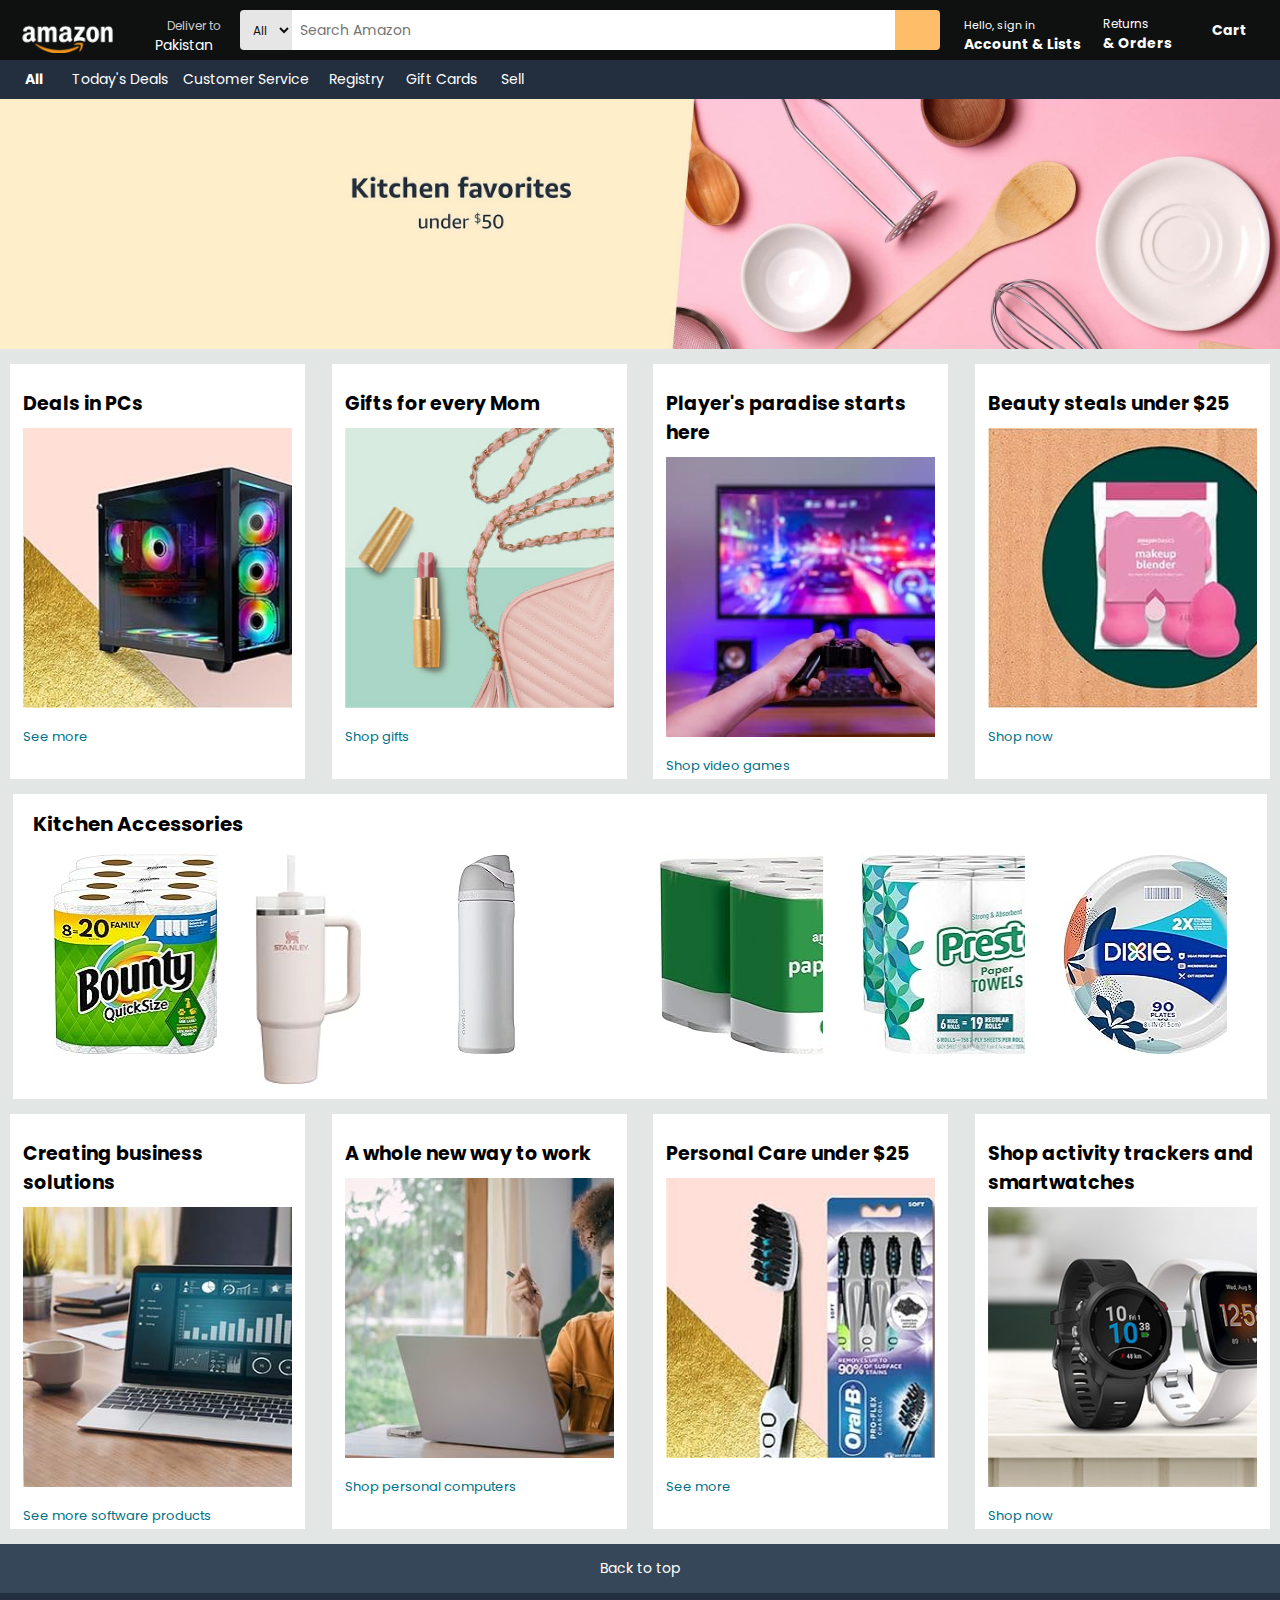
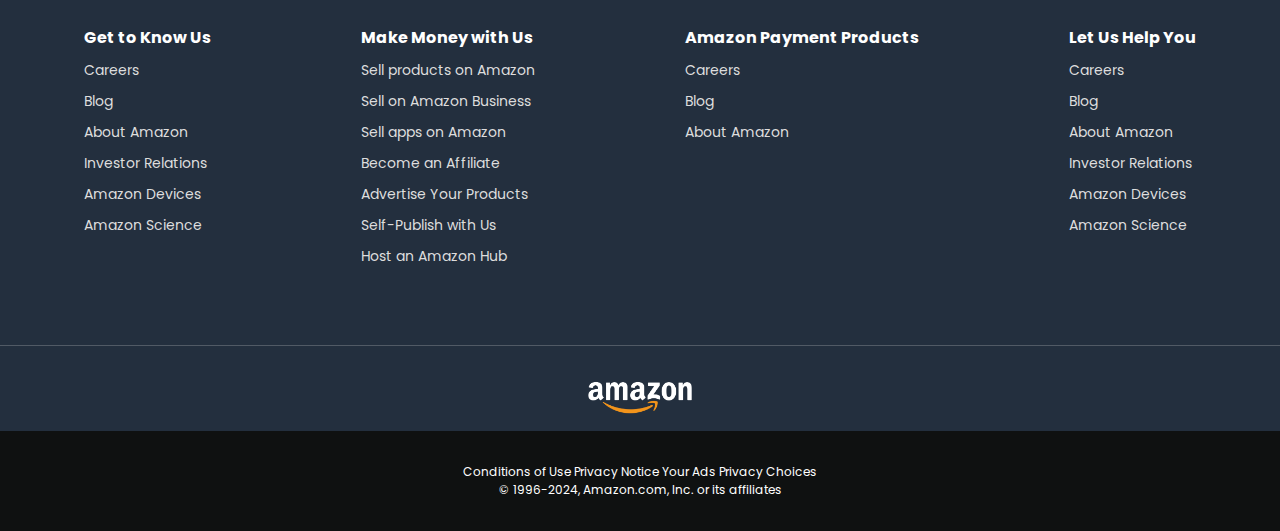
<file: index.html>
<!DOCTYPE html>
<html lang="en">
<head>
    <meta charset="UTF-8">
    <meta name="viewport" content="width=device-width, initial-scale=1.0">
    <title>Amazon</title>
    <link rel="stylesheet" href="https://cdnjs.cloudflare.com/ajax/libs/font-awesome/6.5.2/css/all.min.css" integrity="sha512-SnH5WK+bZxgPHs44uWIX+LLJAJ9/2PkPKZ5QiAj6Ta86w+fsb2TkcmfRyVX3pBnMFcV7oQPJkl9QevSCWr3W6A==" crossorigin="anonymous" referrerpolicy="no-referrer" />
    <link rel="stylesheet" href="style.css">
</head>
<body>
    <header>
        <div class="navbar">

            <div class="nav_logo border">
                <div class="logo"></div>
            </div>

            <div class="nav_address border">
                <div class="del_to">
                    <p>Deliver to</p>
                </div>
                <div class="add_icon">
                    <i class="fa-solid fa-location-dot icon1"></i>
                    <p class="pak">Pakistan</p>
                </div>
            </div>

            <div class="nav_search orange">
                <select class="search_all">
                    <option >All</option>
                </select>
                <input type="text" placeholder="Search Amazon" class="search_input">
                <div class="search_icon">
                    <a href="#"><i class="fa-solid fa-magnifying-glass"></i></a>
                </div>
            </div>

            <div class="nav_signin border">
                <p class="signin">Hello, sign in</p>
                <p class="account">Account & Lists</p>
            </div>

            <div class="nav_order border">
                <p class="ret">Returns</p>
                <p class="ord">& Orders</p>
            </div>

            <div class="nav_cart border">
                <div class="cart_icon">
                    <i class="fa-solid fa-cart-shopping"></i>
                </div>
                <div class="cart">Cart</div>
            </div>
        </div>

        <div class="panel ">

            <div class="panel_all border2">
                <div class="menu_icon">
                    <i class="fa-solid fa-bars"></i>
                </div>
                <div class="all">All</div>
            </div>

            <div class="panel_option1 option border2">
                Today's Deals
            </div>
            <div class="panel_option2 option border2">
                Customer Service
            </div>
            <div class="panel_option3 option border2">
                Registry
            </div>
            <div class="panel_option4 option border2">
                Gift Cards
            </div>
            <div class="panel_option5 option border2">
                Sell
            </div>
        </div>

    </header>

    <div class="hero_section">
        <div class="bg_img"></div>
    </div>

    <div class="shop_section">

        <div class="box">
            <div class="box_content">
                <h1>Deals in PCs</h1>
                <div class="box_img" style="background-image: url('./assets/img/box1.jpg');"></div>
                <a href="#">See more</a>
            </div>
        </div>

        <div class="box">
            <div class="box_content">
                <h1>Gifts for every Mom</h1>
                <div class="box_img" style="background-image: url('./assets/img/box2.jpg');"></div>
                <a href="#">Shop gifts</a>
            </div>
        </div>

        <div class="box">
            <div class="box_content">
                <h1>Player's paradise starts here</h1>
                <div class="box_img" style="background-image: url('./assets/img/box3.jpg');"></div>
                <a href="#">Shop video games</a>
            </div>
        </div>

        <div class="box">
            <div class="box_content">
                <h1>Beauty steals under $25</h1>
                <div class="box_img" style="background-image: url('./assets/img/box4.jpg');"></div>
                <a href="#">Shop now</a>
            </div>
        </div>

        <div class="bigbox">
            <div class="bigbox_content">
                <h1>Kitchen Accessories</h1>
                <div class="bigbox_img">
                    <div class="bigbox_img1"></div>
                    <div class="bigbox_img2"></div>
                    <div class="bigbox_img3"></div>
                    <div class="bigbox_img4"></div>
                    <div class="bigbox_img5"></div>
                    <div class="bigbox_img6"></div>
                </div>
            </div>
        </div>

        <div class="box">
            <div class="box_content">
                <h1>Creating business solutions</h1>
                <div class="box_img" style="background-image: url('./assets/img/box5.jpg');"></div>
                <a href="#">See more software products</a>
            </div>
        </div>

        <div class="box">
            <div class="box_content">
                <h1>A whole new way to work</h1>
                <div class="box_img" style="background-image: url('./assets/img/box6.jpg');"></div>
                <a href="#">Shop personal computers</a>
            </div>
        </div>

        <div class="box">
            <div class="box_content">
                <h1>Personal Care under $25</h1>
                <div class="box_img" style="background-image: url('./assets/img/box7.jpg');"></div>
                <a href="#">See more</a>
            </div>
        </div>

        <div class="box">
            <div class="box_content">
                <h1>Shop activity trackers and smartwatches</h1>
                <div class="box_img" style="background-image: url('./assets/img/box8.jpg');"></div>
                <a href="#">Shop now</a>
            </div>
        </div>

    </div>

    <footer>
        <div class="foot_panel1">
            <a href="#">Back to top</a>
        </div>

        <div class="foot_panel2">
            <div class="footer_items">
                    <p>Get to Know Us</p>
                    <a href="#">Careers</a>
                    <a href="#">Blog</a>
                    <a href="#">About Amazon</a>
                    <a href="#">Investor Relations</a>
                    <a href="#">Amazon Devices</a>
                    <a href="#">Amazon Science</a>
            </div>
            <div class="footer_items">
                    <p>Make Money with Us</p>
                    <a href="#">Sell products on Amazon</a>
                    <a href="#">Sell on Amazon Business</a>
                    <a href="#">Sell apps on Amazon</a>
                    <a href="#">Become an Affiliate</a>
                    <a href="#">Advertise Your Products</a>
                    <a href="#">Self-Publish with Us</a>
                    <a href="#">Host an Amazon Hub</a>
            </div>
            <div class="footer_items">
                    <p>Amazon Payment Products</p>
                    <a href="#">Careers</a>
                    <a href="#">Blog</a>
                    <a href="#">About Amazon</a>
            </div>
            <div class="footer_items">
                    <p>Let Us Help You</p>
                    <a href="#">Careers</a>
                    <a href="#">Blog</a>
                    <a href="#">About Amazon</a>
                    <a href="#">Investor Relations</a>
                    <a href="#">Amazon Devices</a>
                    <a href="#">Amazon Science</a>
            </div>
        </div>
        <div class="foot_panel3">
            <div class="foot_logo"></div>
        </div>

        <div class="foot_panel4">
            <p>Conditions of Use Privacy Notice Your Ads Privacy Choices</p>
            <p>© 1996-2024, Amazon.com, Inc. or its affiliates</p>
        </div>
    </footer>
    
</body>
</html>
</file>
<file: style.css>
@import url('https://fonts.googleapis.com/css2?family=Martel+Sans:wght@200;300;400;600;700;800;900&family=Poppins:ital,wght@0,100;0,200;0,300;0,400;0,500;0,600;0,700;0,800;0,900;1,100;1,200;1,300;1,400;1,500;1,600;1,700;1,800;1,900&family=Roboto:ital,wght@0,100;0,300;0,400;0,500;0,700;0,900;1,100;1,300;1,400;1,500;1,700;1,900&display=swap');
*{
    margin: 0;
    padding: 0;
    border: border-box;
    font-family: "Poppins", sans-serif;
}
.navbar{
    height: 60px;
    background-color: #0f1111;
    display: flex;
    justify-content: space-evenly;
    align-items: center;
}
/* Box 1 */
.nav_logo{
    height: 50px;
    width: 113px;
}
.logo{
    background-image: url(./assets/logo/amazon_logo.png);
    background-size: cover;
    height: 45px;
    width: 100%;
}
/* Box 2 */
.nav_address{
    width: 92px;
    height: 50px;
}
.del_to{
    color: #cccccc;
    font-size: 12px;
    margin-left: 23px;
    padding-top: 4px;
    padding-right: 3px;
    padding-left: 7px;
    padding-top: 9px;
}
.add_icon{
    color: white;
    display: flex;
    justify-content: center;
    align-items: center;
}
.pak{
    color: #ffffff;
    font-size: 14px;
}
.icon1{
    margin-right: 3px;
}
/* Border hover */
.border{
    border: 1px solid  transparent;
    height: 45px;
}
.border:hover{
    border: 1px solid white;
    /* margin-top: 5px; */
}
/* Box 3 */
.nav_search{
    height: 60px;
    width: 700px;
    display: flex;
    justify-content: center;
    align-items: center;
}
.search_all{
    width: 52px;
    height: 40px;
    font-size: 12px;
    background-color: #e6e6e6;
    color: #0f1111;
    text-align: center;
    border: none;
    border-top-left-radius: 4px;
    border-bottom-left-radius: 4px;
}
.search_all:hover{
    background-color: #cfcccc;
}
.search_input{
    background-color: #ffffff;
    color: #0f1111;
    font-size: 14px;
    height: 40px;
    width: 596px;
    border: none;
    padding-left: 8px;
}
.search_icon{
    height: 40px;
    width: 45px;
    background-color: #febd69;
    color: rgba(0, 0, 0, 0.76);
    font-size: 20px;
    display: flex;
    align-items: center;
    justify-content: center;
    border: none;
    border-top-right-radius: 4px;
    border-bottom-right-radius: 4px;
}
.search_icon a{
    color: rgba(0, 0, 0, 0.76);;
}
/* Box 4 */
.nav_signin{
    height: 50px;
    width: 131px;
}
.signin{
    color: #ffffff;
    font-size: 11px;
    padding-left: 12px;
    padding-top: 12px;
}
.account{
    color: #ffffff;
    font-size: 14px;
    font-weight: 700;
    padding-left: 12px;
}
/* Box 5 */
.nav_order{
    width: 77px;
    height: 50px;
}
.ret{
    color: #ffffff;
    font-size: 12px;
    padding-left: 8px;
    padding-top: 10px;
}
.ord{
    
    color: #ffffff;
    font-size: 14px;
    font-weight: 700;
    padding-left: 8px;
}
/* Box 6 */
.nav_cart{
    height: 50px;
    width: 84px;
    color: #ffffff;
    display: flex;
    justify-content: center;
    align-items: center;
    gap: 5px;
}
.cart{
    font-size: 14px;
    font-weight: 700;
}
.cart_icon{
    font-size: 20px;
}
/* PANEL */
.panel{
    height: 39px;
    background-color: #232f3e;
    display: flex;
    align-items: center;
    gap: 8px;
}
.panel_all{
    height: 39px;
    width: 58px;
    color: #ffffff;
    display: flex;
    justify-content: center;
    align-items: center;
    gap: 7px;
}
.menu_icon{
    font-size: 14px;
}
.all{
    font-size: 14px;
    font-weight: 700;
}
.border2{
    border: 1.5px solid transparent;
}
.border2:hover{
    border: 1.5px solid white;
}
.option{
    font-size: 14px;
    color: #ffffff;
    text-align: center;
}

.panel_option1{
    width: 102px;
}
.panel_option2{
    width: 130px;
}
.panel_option3{
    width: 70px;
}
.panel_option4{
    width: 81px;
}
.panel_option5{
    width: 41px;
}
/* Hero Section */
.bg_img{
    background-image: url(./assets/img/hero_image.jpg);
    background-size: cover;
    height: 250px;
}
/* Shop section */
.shop_section{
    display: flex;
    justify-content: space-between;
    background-color: #e2e7e6;
    flex-wrap: wrap;
}
.box{
    height: 365px;
    width: 21%;
    background-color: white;
    margin-top: 15px;
    margin-bottom: 15px;
    margin-left: 10px;
    margin-right: 10px;
    padding-left: 13px;
    padding-right: 13px;
    padding-top: 25px;
    padding-bottom: 25px;
}
.box_img{
    background-size: cover;
    height: 280px;
    margin-top: 10px;
    margin-bottom: 15px;
}
.box_content h1{
    font-size: 19px;
}
.box_content a{
    font-size: 13px;
    text-decoration: none;
    color: #007185;
}
/* Big Box */
.bigbox{

    height: 290px;
    background-color: white;
    width: 98%;
    margin-left: 1%;
    margin-right: 1%;
    padding-top: 15px;
    padding-left: 20px;
    padding-right: 20px;
}
.bigbox_img{
    display: flex;
    align-items: center;
    justify-content: space-between;
    padding-top: 15px;
    padding-left: 20px;
    padding-right: 20px; 
}
.bigbox_img1{
    height: 230px;
    width: 14%;
    background-image: url(./assets/img/bigbox1_i.jpg);
    background-repeat: no-repeat;
}
.bigbox_img2{
    height: 230px;
    width: 14%;
    background-image: url(./assets/img/bigbox1_ii.jpg);
    background-repeat: no-repeat;
    background-size: contain;
}
.bigbox_img3{
    height: 230px;
    width: 14%;
    background-image: url(./assets/img/bigbox1_iii.jpg);
    background-repeat: no-repeat;
}
.bigbox_img4{
    height: 230px;
    width: 14%;
    background-image: url(./assets/img/bigbox1_iv.jpg);
    background-repeat: no-repeat;
}
.bigbox_img5{
    height: 230px;
    width: 14%;
    background-image: url(./assets/img/bigbox1_v.jpg);
    background-repeat: no-repeat;
}
.bigbox_img6{
    height: 230px;
    width: 14%;
    background-image: url(./assets/img/bigbox1_vi.jpg);
    background-repeat: no-repeat;
}
.bigbox_content h1{
    font-size: 20px;
}
/* FOOTER */

/* foot panel 1 */
.foot_panel1{
    height: 49px;
    background-color: #37475a;
    display: flex;
    align-items: center;
    justify-content: center;
}
.foot_panel1 a{
    color: #ffffff;
    text-decoration: none;
    font-size: 14px;
}

/* foot panel 2 */
.foot_panel2{
    height: 300px;
    background-color: #232f3e;
    display: flex;
    justify-content: center;
    gap: 150px;
    /* display: grid; */
    /* grid-template-columns: 1fr 1fr 1fr 1fr; */
    padding: 32px 20px 20px 20px;
}
.footer_items{
    display: flex;
    flex-direction: column;
    gap: 10px;
}
.footer_items p{
    color: #ffffff;
    font-size: 16px;
    font-weight: 700;
}
.footer_items a{
    color: #dddddd;
    font-size: 14px;
    text-decoration: none;
}
/* foot panel 3 */
.foot_panel3{
    height: 85px;
    background-color: #232f3e;
    border-top: 0.1px solid #dddddd3f;
    display: flex;
    justify-content: center;
    align-items: center;
}
.foot_logo{
    background-image: url(./assets/logo/amazon_logo.png);
    background-size: cover;
    height: 55px;
    width: 130px;
}
/* foot panel 4 */
.foot_panel4{
    height: 100px;
    background-color: #0f1111;
    display: flex;
    align-items: center;
    justify-content: center;
    flex-direction: column;
}
.foot_panel4 p{
    color: #ffffff;
    font-size: 12px;
    text-align: center;
}
</file>
